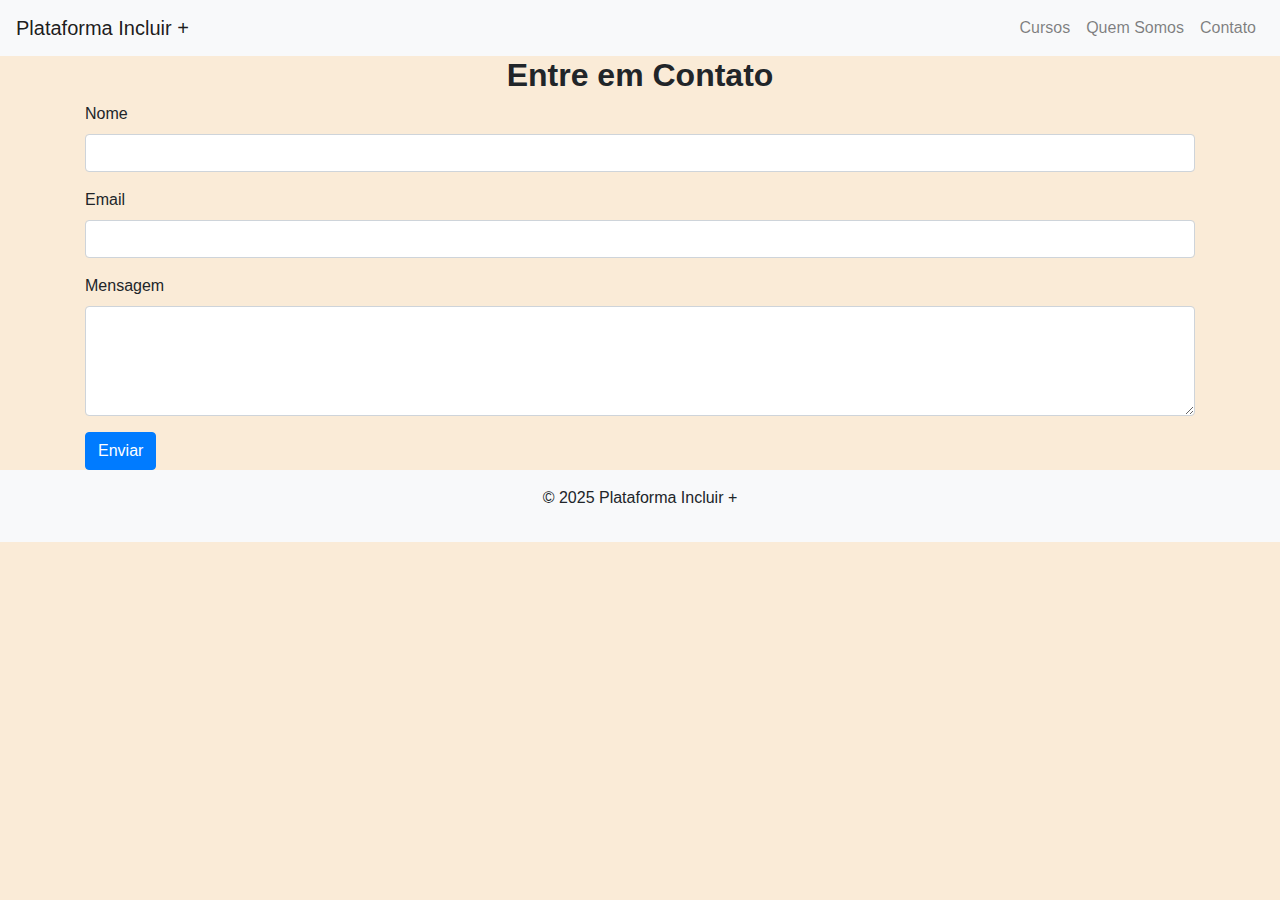
<file: contato.html>
<!DOCTYPE html>
<html lang="pt-BR">
<head>
    <meta charset="UTF-8">
    <meta name="viewport" content="width=device-width, initial-scale=1.0">
    <title>Contato | Incluir +</title>
    <link rel="stylesheet" href="https://stackpath.bootstrapcdn.com/bootstrap/4.5.2/css/bootstrap.min.css">
    <link rel="stylesheet" href="styles.css">
</head>
<body>
   <nav class="navbar navbar-expand-lg navbar-light bg-light">
    <a class="navbar-brand" href="index.html">Plataforma Incluir +</a>
    <button class="navbar-toggler" type="button" data-toggle="collapse" data-target="#navbarNav">
        <span class="navbar-toggler-icon"></span>
    </button>
    <div class="collapse navbar-collapse" id="navbarNav">
        <ul class="navbar-nav ml-auto">
            <li class="nav-item"><a class="nav-link" href="produtos.html">Cursos</a></li>
            <li class="nav-item"><a class="nav-link" href="quem_somos.html">Quem Somos</a></li>
            <li class="nav-item"><a class="nav-link" href="contato.html">Contato</a></li>
        </ul>
    </div>
</nav>

    <div class="container">
        <h2 class="text-center">Entre em Contato</h2>
        <form>
            <div class="form-group">
                <label for="nome">Nome</label>
                <input type="text" class="form-control" id="nome" required>
            </div>
            <div class="form-group">
                <label for="email">Email</label>
                <input type="email" class="form-control" id="email" required>
            </div>
            <div class="form-group">
                <label for="mensagem">Mensagem</label>
                <textarea class="form-control" id="mensagem" rows="4" required></textarea>
            </div>
            <button type="submit" class="btn btn-primary">Enviar</button>
        </form>
    </div>

    <footer class="bg-light text-center py-3">
        <p>&copy; 2025 Plataforma Incluir +</p>
    </footer>
</body>

</html>
</file>
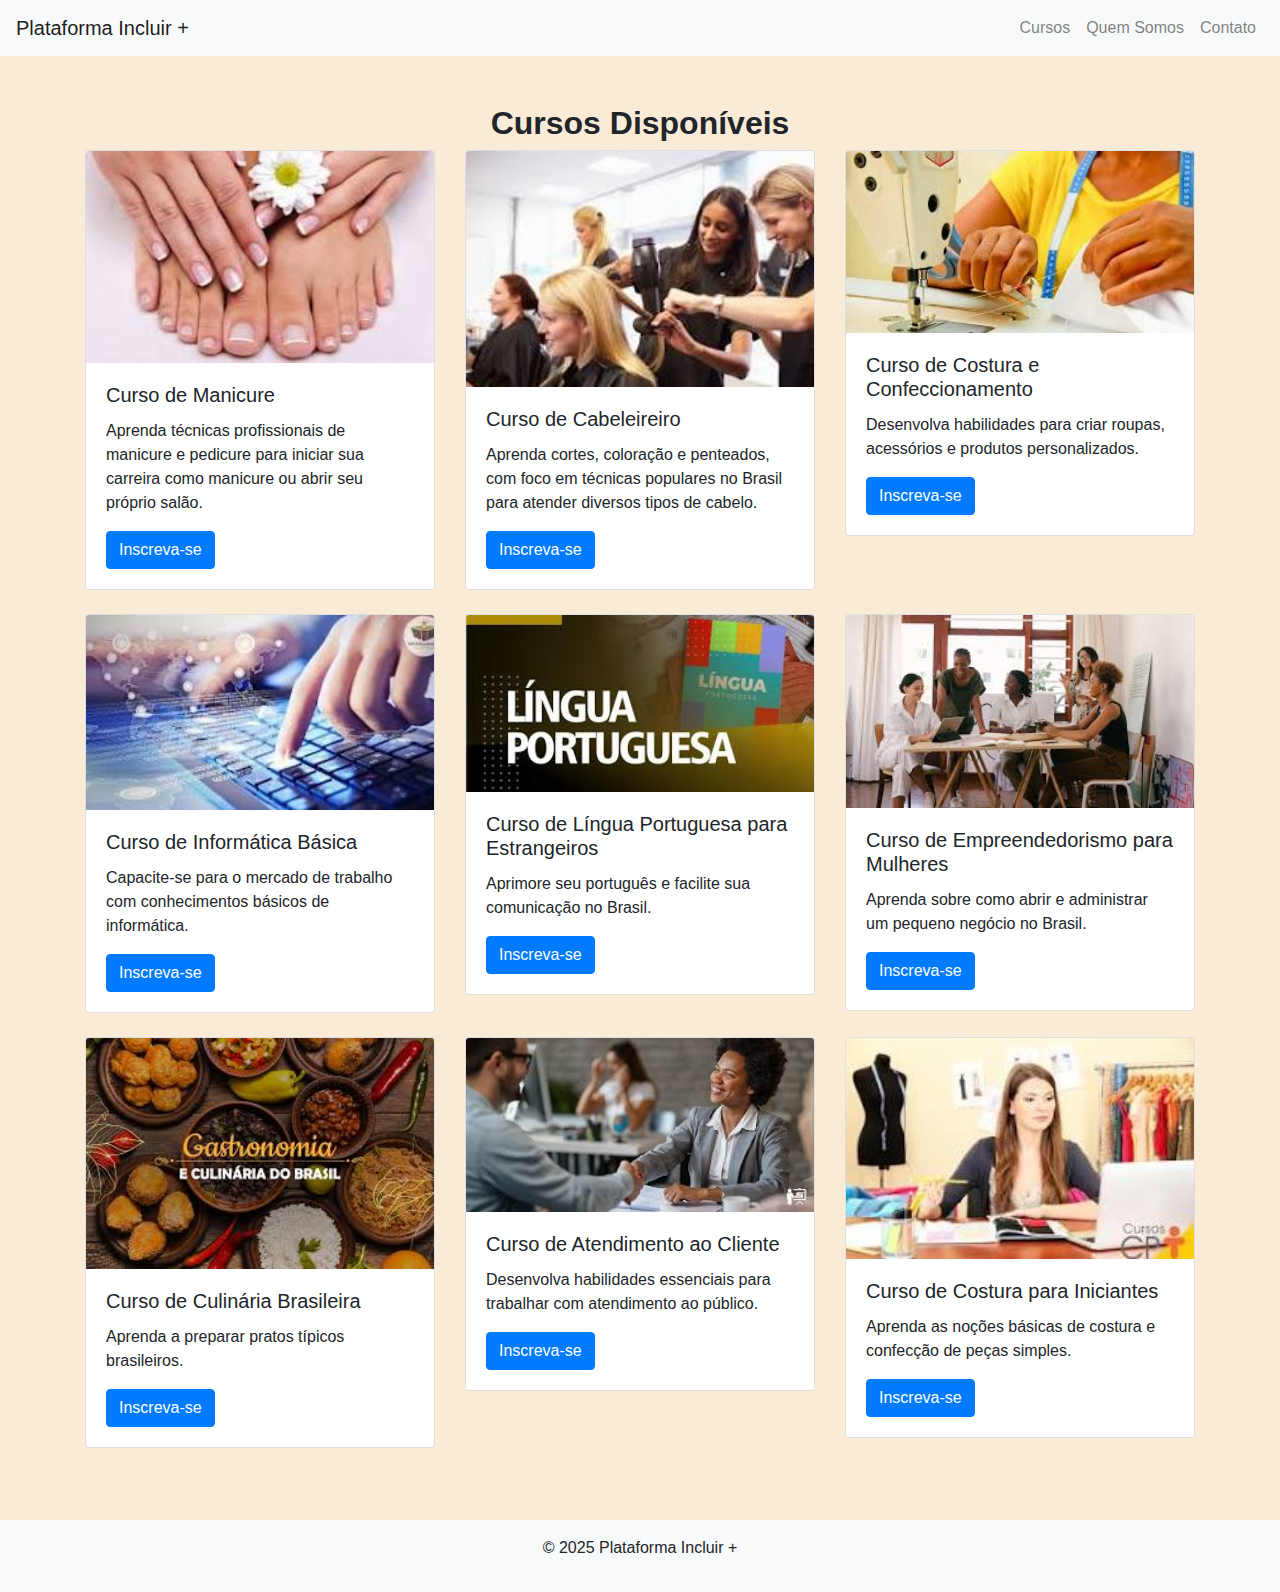
<file: produtos.html>
<!DOCTYPE html>
<html lang="pt-BR">
<head>
    <meta charset="UTF-8">
    <meta name="viewport" content="width=device-width, initial-scale=1.0">
    <title>Cursos | Incluir +</title>
    <link rel="stylesheet" href="https://stackpath.bootstrapcdn.com/bootstrap/4.5.2/css/bootstrap.min.css">
    <link rel="stylesheet" href="styles.css">
</head>
<body>
    <nav class="navbar navbar-expand-lg navbar-light bg-light">
    <a class="navbar-brand" href="index.html">Plataforma Incluir +</a>
    <button class="navbar-toggler" type="button" data-toggle="collapse" data-target="#navbarNav">
        <span class="navbar-toggler-icon"></span>
    </button>
    <div class="collapse navbar-collapse" id="navbarNav">
        <ul class="navbar-nav ml-auto">
            <li class="nav-item"><a class="nav-link" href="produtos.html">Cursos</a></li>
            <li class="nav-item"><a class="nav-link" href="quem_somos.html">Quem Somos</a></li>
            <li class="nav-item"><a class="nav-link" href="contato.html">Contato</a></li>
        </ul>
    </div>
</nav>

    <div class="container my-5">
        <h2 class="text-center">Cursos Disponíveis</h2>
        <div class="row">
            <!-- Curso de Manicure -->
            <div class="col-md-4 col-sm-6 mb-4">
                <div class="card">
                    <img src="assets/manicure.jpg" class="card-img-top" alt="Curso de Manicure">
                    <div class="card-body">
                        <h5 class="card-title">Curso de Manicure</h5>
                        <p class="card-text">Aprenda técnicas profissionais de manicure e pedicure para iniciar sua carreira como manicure ou abrir seu próprio salão.</p>
                        <a href="#" class="btn btn-primary">Inscreva-se</a>
                    </div>
                </div>
            </div>
    
            <!-- Curso de Cabeleireiro -->
            <div class="col-md-4 col-sm-6 mb-4">
                <div class="card">
                    <img src="assets/cabeleireiro.jpg" class="card-img-top" alt="Curso de Cabeleireiro">
                    <div class="card-body">
                        <h5 class="card-title">Curso de Cabeleireiro</h5>
                        <p class="card-text">Aprenda cortes, coloração e penteados, com foco em técnicas populares no Brasil para atender diversos tipos de cabelo.</p>
                        <a href="#" class="btn btn-primary">Inscreva-se</a>
                    </div>
                </div>
            </div>
    
            <!-- Curso de Costura e Confeccionamento -->
            <div class="col-md-4 col-sm-6 mb-4">
                <div class="card">
                    <img src="assets/corteCostura.jpg" class="card-img-top" alt="Curso de Costura">
                    <div class="card-body">
                        <h5 class="card-title">Curso de Costura e Confeccionamento</h5>
                        <p class="card-text">Desenvolva habilidades para criar roupas, acessórios e produtos personalizados.</p>
                        <a href="#" class="btn btn-primary">Inscreva-se</a>
                    </div>
                </div>
            </div>
        </div>
    
        <div class="row">
            <!-- Curso de Informática Básica -->
            <div class="col-md-4 col-sm-6 mb-4">
                <div class="card">
                    <img src="assets/informatica.jpg" class="card-img-top" alt="Curso de Informática">
                    <div class="card-body">
                        <h5 class="card-title">Curso de Informática Básica</h5>
                        <p class="card-text">Capacite-se para o mercado de trabalho com conhecimentos básicos de informática.</p>
                        <a href="#" class="btn btn-primary">Inscreva-se</a>
                    </div>
                </div>
            </div>
    
            <!-- Curso de Língua Portuguesa para Estrangeiros -->
            <div class="col-md-4 col-sm-6 mb-4">
                <div class="card">
                    <img src="assets/LPortuguesa.jpg" class="card-img-top" alt="Curso de Português">
                    <div class="card-body">
                        <h5 class="card-title">Curso de Língua Portuguesa para Estrangeiros</h5>
                        <p class="card-text">Aprimore seu português e facilite sua comunicação no Brasil.</p>
                        <a href="#" class="btn btn-primary">Inscreva-se</a>
                    </div>
                </div>
            </div>
    
            <!-- Curso de Empreendedorismo para Mulheres -->
            <div class="col-md-4 col-sm-6 mb-4">
                <div class="card">
                    <img src="assets/empreededoras.jpg" class="card-img-top" alt="Curso de Empreendedorismo">
                    <div class="card-body">
                        <h5 class="card-title">Curso de Empreendedorismo para Mulheres</h5>
                        <p class="card-text">Aprenda sobre como abrir e administrar um pequeno negócio no Brasil.</p>
                        <a href="#" class="btn btn-primary">Inscreva-se</a>
                    </div>
                </div>
            </div>
        </div>
    
        <div class="row">
            <!-- Curso de Culinária Brasileira -->
            <div class="col-md-4 col-sm-6 mb-4">
                <div class="card">
                    <img src="assets/culinária.jpg" class="card-img-top" alt="Curso de Culinária">
                    <div class="card-body">
                        <h5 class="card-title">Curso de Culinária Brasileira</h5>
                        <p class="card-text">Aprenda a preparar pratos típicos brasileiros.</p>
                        <a href="#" class="btn btn-primary">Inscreva-se</a>
                    </div>
                </div>
            </div>
    
            <!-- Curso de Atendimento ao Cliente -->
            <div class="col-md-4 col-sm-6 mb-4">
                <div class="card">
                    <img src="assets/atendimento.jpg" class="card-img-top" alt="Curso de Atendimento">
                    <div class="card-body">
                        <h5 class="card-title">Curso de Atendimento ao Cliente</h5>
                        <p class="card-text">Desenvolva habilidades essenciais para trabalhar com atendimento ao público.</p>
                        <a href="#" class="btn btn-primary">Inscreva-se</a>
                    </div>
                </div>
            </div>
    
            <!-- Curso de Costura para Iniciantes -->
            <div class="col-md-4 col-sm-6 mb-4">
                <div class="card">
                    <img src="assets/costura1.jpg" class="card-img-top" alt="Curso de Costura para Iniciantes">
                    <div class="card-body">
                        <h5 class="card-title">Curso de Costura para Iniciantes</h5>
                        <p class="card-text">Aprenda as noções básicas de costura e confecção de peças simples.</p>
                        <a href="#" class="btn btn-primary">Inscreva-se</a>
                    </div>
                </div>
            </div>
        </div>
    </div>
            
            
    <footer class="bg-light text-center py-3">
        <p>&copy; 2025 Plataforma Incluir +</p>
    </footer>
</body>


</html>
</file>
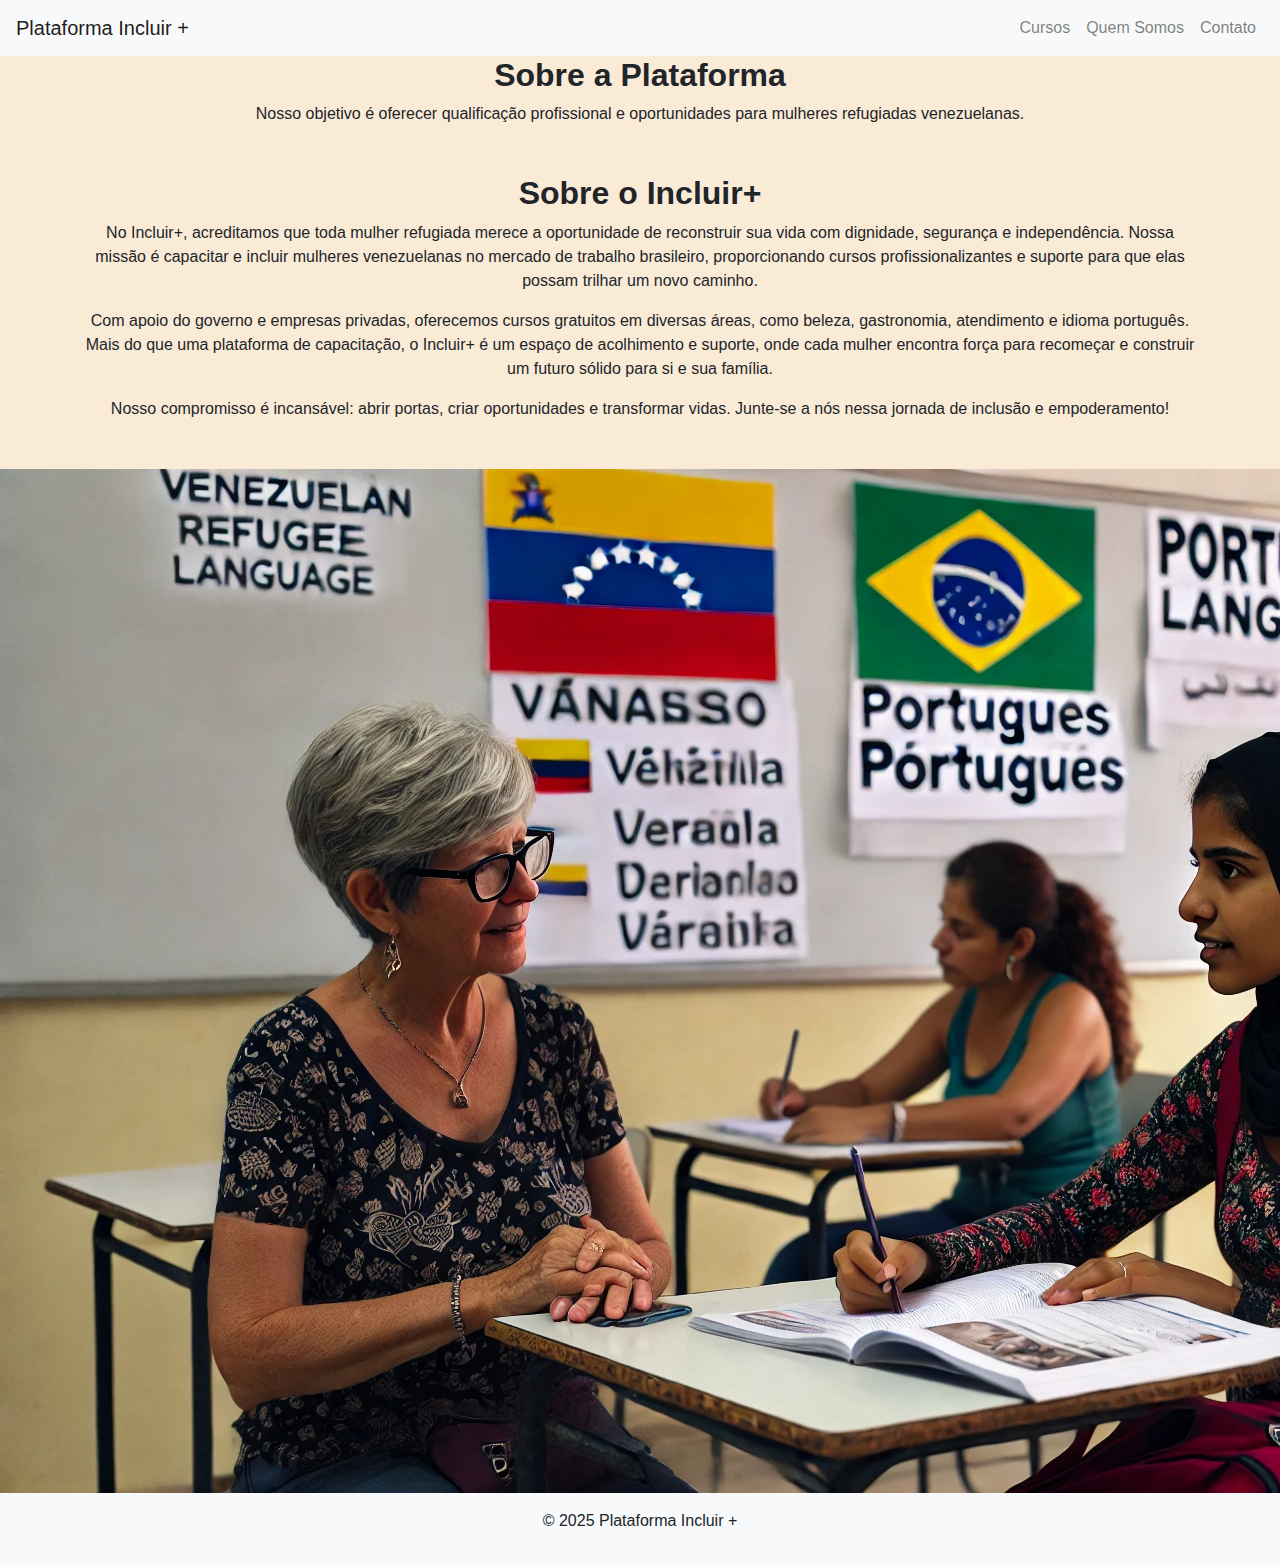
<file: quem_somos.html>
<!DOCTYPE html>
<html lang="pt-BR">
<head>
    <meta charset="UTF-8">
    <meta name="viewport" content="width=device-width, initial-scale=1.0">
    <title>Quem Somos | Incluir +</title>
    <link rel="stylesheet" href="https://stackpath.bootstrapcdn.com/bootstrap/4.5.2/css/bootstrap.min.css">
    <link rel="stylesheet" href="styles.css">
</head>
<body>
   <nav class="navbar navbar-expand-lg navbar-light bg-light">
    <a class="navbar-brand" href="index.html">Plataforma Incluir +</a>
    <button class="navbar-toggler" type="button" data-toggle="collapse" data-target="#navbarNav">
        <span class="navbar-toggler-icon"></span>
    </button>
    <div class="collapse navbar-collapse" id="navbarNav">
        <ul class="navbar-nav ml-auto">
            <li class="nav-item"><a class="nav-link" href="produtos.html">Cursos</a></li>
            <li class="nav-item"><a class="nav-link" href="quem_somos.html">Quem Somos</a></li>
            <li class="nav-item"><a class="nav-link" href="contato.html">Contato</a></li>
        </ul>
    </div>
</nav>

    <div class="container text-center">
        <h2>Sobre a Plataforma</h2>
        <p>Nosso objetivo é oferecer qualificação profissional e oportunidades para mulheres refugiadas venezuelanas.</p>
    </div>

    <div class="container text-center my-5">
        <h2>Sobre o Incluir+</h2>
        <p>No Incluir+, acreditamos que toda mulher refugiada merece a oportunidade de reconstruir sua vida com dignidade, segurança e independência. Nossa missão é capacitar e incluir mulheres venezuelanas no mercado de trabalho brasileiro, proporcionando cursos profissionalizantes e suporte para que elas possam trilhar um novo caminho.</p>
        <p>Com apoio do governo e empresas privadas, oferecemos cursos gratuitos em diversas áreas, como beleza, gastronomia, atendimento e idioma português. Mais do que uma plataforma de capacitação, o Incluir+ é um espaço de acolhimento e suporte, onde cada mulher encontra força para recomeçar e construir um futuro sólido para si e sua família.</p>
        <p>Nosso compromisso é incansável: abrir portas, criar oportunidades e transformar vidas. Junte-se a nós nessa jornada de inclusão e empoderamento!</p>
    </div>

    <img src="assets/img_3.webp" alt="Descrição da imagem">

    <footer class="bg-light text-center py-3">
        <p>&copy; 2025 Plataforma Incluir +</p>
    </footer>
</body>
</html>
</file>
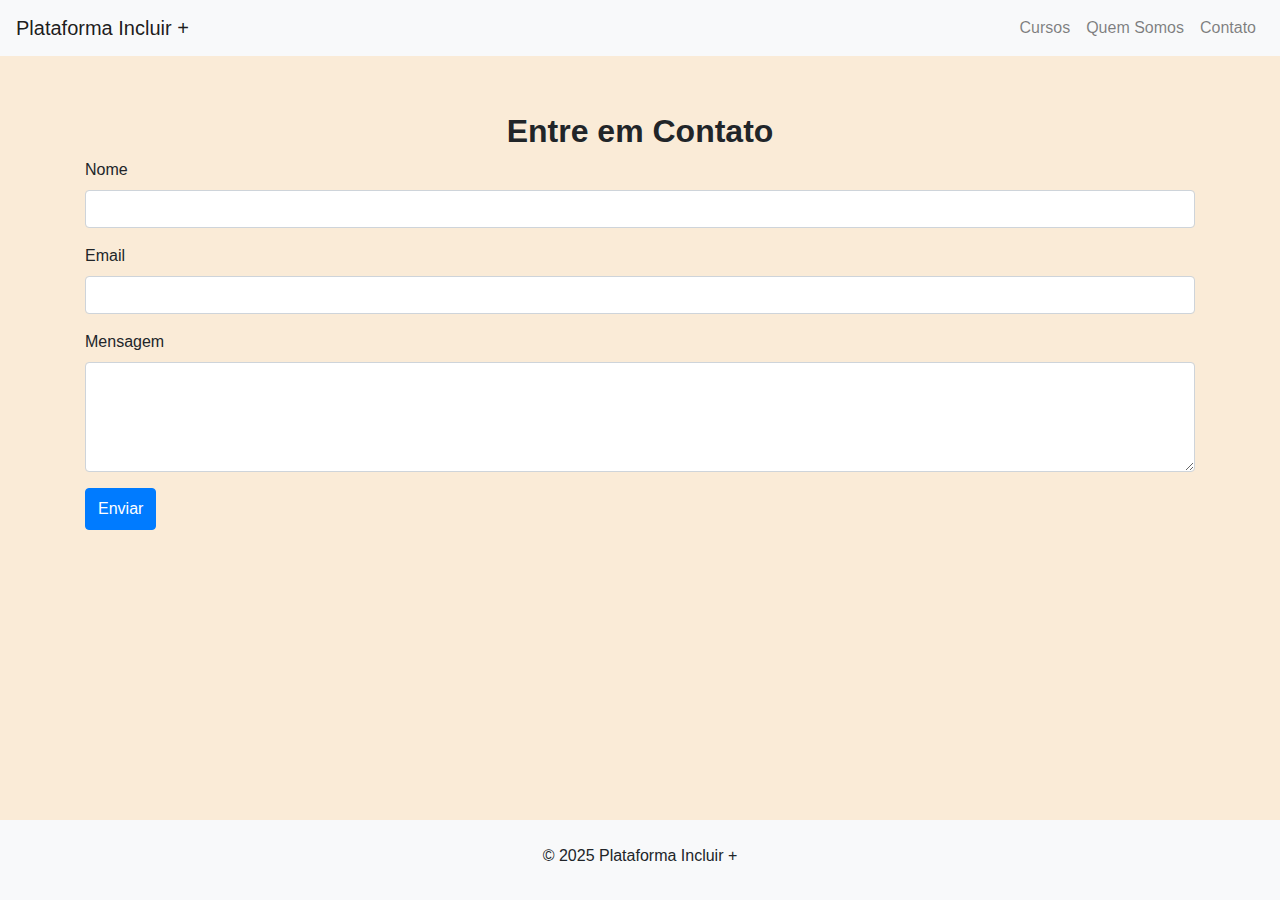
<file: páginas/contato.html>
<!DOCTYPE html>
<html lang="pt-BR">
<head>
    <meta charset="UTF-8">
    <meta name="viewport" content="width=device-width, initial-scale=1.0">
    <title>Contato | Incluir +</title>
    <link rel="stylesheet" href="https://stackpath.bootstrapcdn.com/bootstrap/4.5.2/css/bootstrap.min.css">
    <link rel="stylesheet" href="/styles.css">
</head>
<body>
   <nav class="navbar navbar-expand-lg navbar-light bg-light">
    <a class="navbar-brand" href="/index.html">Plataforma Incluir +</a>
    <button class="navbar-toggler" type="button" data-toggle="collapse" data-target="#navbarNav">
        <span class="navbar-toggler-icon"></span>
    </button>
    <div class="collapse navbar-collapse" id="navbarNav">
        <ul class="navbar-nav ml-auto">
            <li class="nav-item"><a class="nav-link" href="/páginas/produtos.html">Cursos</a></li>
            <li class="nav-item"><a class="nav-link" href="/páginas/quem_somos.html">Quem Somos</a></li>
            <li class="nav-item"><a class="nav-link" href="/páginas/contato.html">Contato</a></li>
        </ul>
    </div>
</nav>

    <div class="container pt-5 pb-5">
        <h2 class="text-center pt-2">Entre em Contato</h2>
        <form>
            <div class="form-group">
                <label for="nome">Nome</label>
                <input type="text" class="form-control" id="nome" required>
            </div>
            <div class="form-group">
                <label for="email">Email</label>
                <input type="email" class="form-control" id="email" required>
            </div>
            <div class="form-group">
                <label for="mensagem">Mensagem</label>
                <textarea class="form-control" id="mensagem" rows="4" required></textarea>
            </div>
            <button type="submit" class="btn btn-primary pt-2 pb-2 text-center">Enviar</button>
        </form>
    </div>

    <footer class="pt-4 bg-light text-center py-3 fixed-bottom">
        <p>&copy; 2025 Plataforma Incluir +</p>
    </footer>
</body>

</html>
</file>
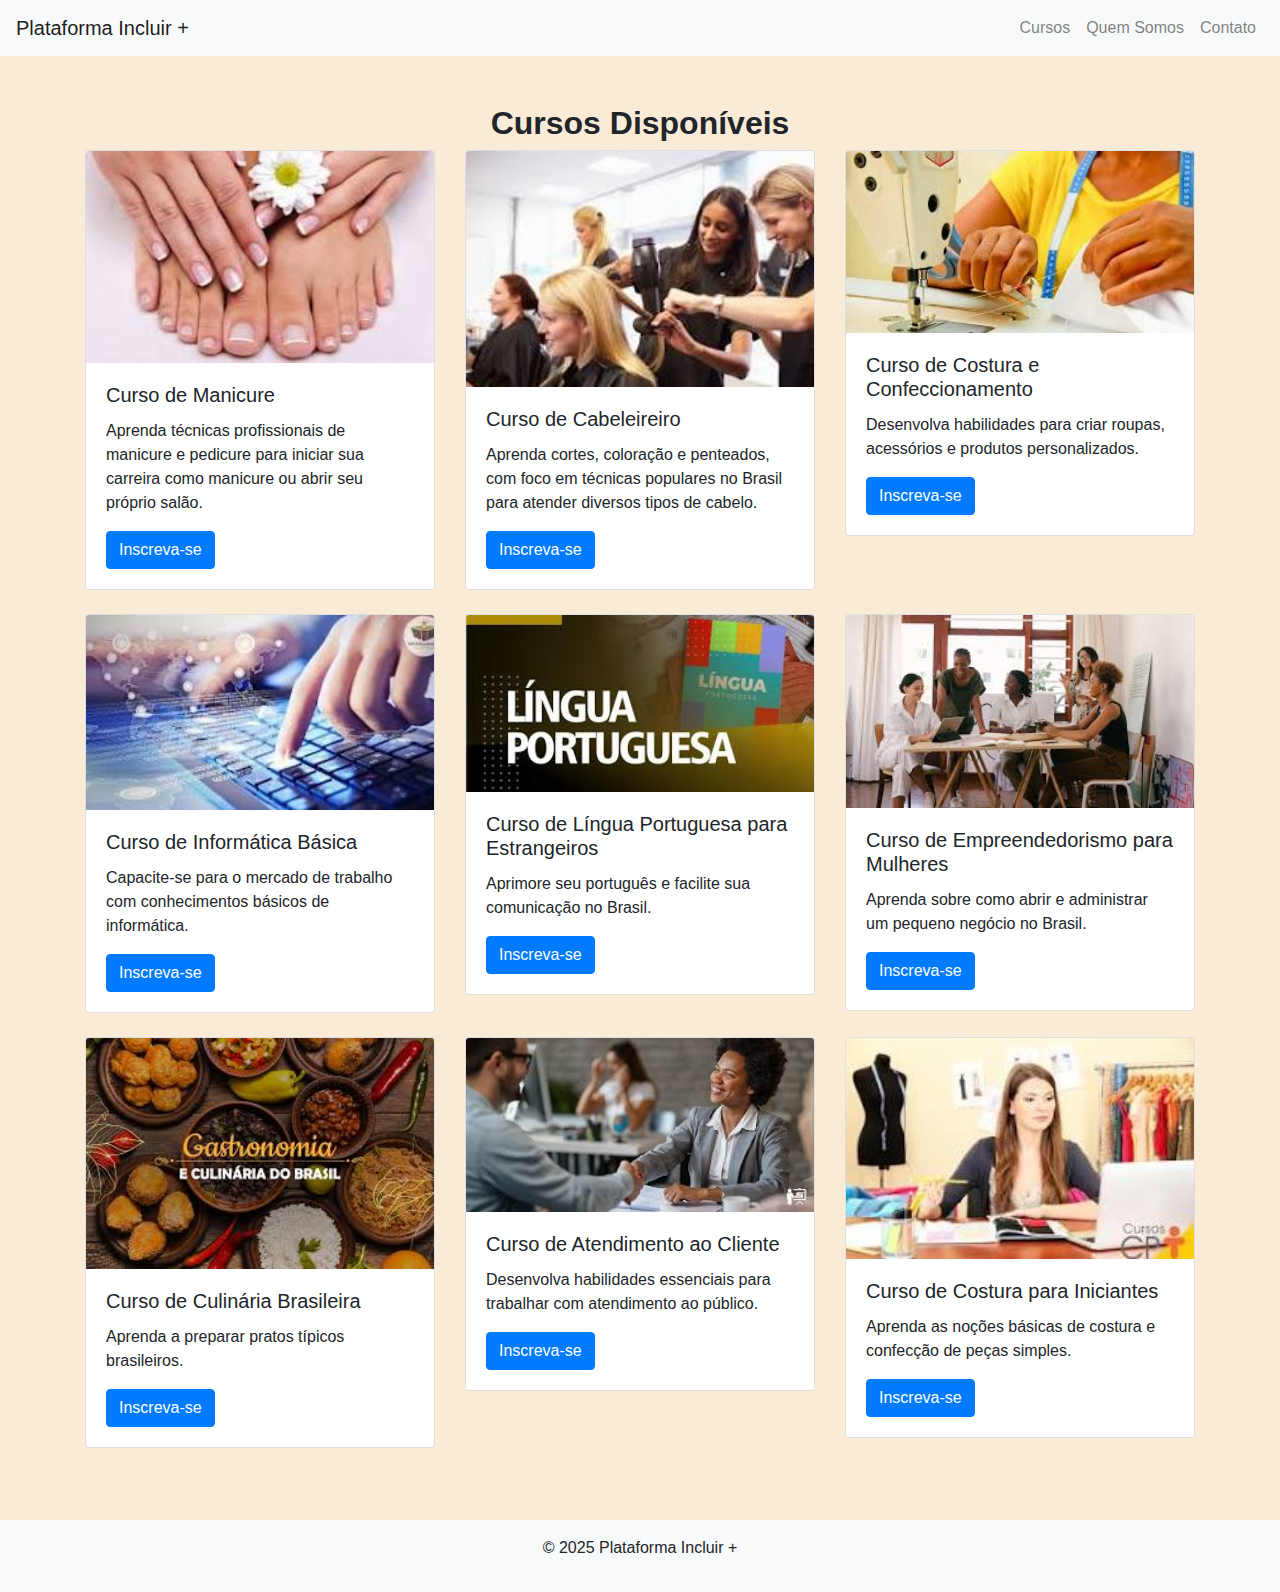
<file: páginas/produtos.html>
<!DOCTYPE html>
<html lang="pt-BR">
<head>
    <meta charset="UTF-8">
    <meta name="viewport" content="width=device-width, initial-scale=1.0">
    <title>Cursos | Incluir +</title>
    <link rel="stylesheet" href="https://stackpath.bootstrapcdn.com/bootstrap/4.5.2/css/bootstrap.min.css">
    <link rel="stylesheet" href="/styles.css">
</head>
<body>
    <nav class="navbar navbar-expand-lg navbar-light bg-light sticky-top">
    <a class="navbar-brand" href="/index.html">Plataforma Incluir +</a>
    <button class="navbar-toggler" type="button" data-toggle="collapse" data-target="#navbarNav">
        <span class="navbar-toggler-icon"></span>
    </button>
    <div class="collapse navbar-collapse" id="navbarNav">
        <ul class="navbar-nav ml-auto">
            <li class="nav-item"><a class="nav-link" href="/páginas/produtos.html">Cursos</a></li>
            <li class="nav-item"><a class="nav-link" href="/páginas/quem_somos.html">Quem Somos</a></li>
            <li class="nav-item"><a class="nav-link" href="/páginas/contato.html">Contato</a></li>
        </ul>
    </div>
</nav>

    <div class="container my-5">
        <h2 class="text-center">Cursos Disponíveis</h2>
        <div class="row">
            <!-- Curso de Manicure -->
            <div class="col-md-4 col-sm-6 mb-4">
                <div class="card">
                    <img src="/assets/manicure.jpg" class="card-img-top" alt="Curso de Manicure">
                    <div class="card-body">
                        <h5 class="card-title">Curso de Manicure</h5>
                        <p class="card-text">Aprenda técnicas profissionais de manicure e pedicure para iniciar sua carreira como manicure ou abrir seu próprio salão.</p>
                        <a href="#" class="btn btn-primary">Inscreva-se</a>
                    </div>
                </div>
            </div>
    
            <!-- Curso de Cabeleireiro -->
            <div class="col-md-4 col-sm-6 mb-4">
                <div class="card">
                    <img src="/assets/cabeleireiro.jpg" class="card-img-top" alt="Curso de Cabeleireiro">
                    <div class="card-body">
                        <h5 class="card-title">Curso de Cabeleireiro</h5>
                        <p class="card-text">Aprenda cortes, coloração e penteados, com foco em técnicas populares no Brasil para atender diversos tipos de cabelo.</p>
                        <a href="#" class="btn btn-primary">Inscreva-se</a>
                    </div>
                </div>
            </div>
    
            <!-- Curso de Costura e Confeccionamento -->
            <div class="col-md-4 col-sm-6 mb-4">
                <div class="card">
                    <img src="/assets/corteCostura.jpg" class="card-img-top" alt="Curso de Costura">
                    <div class="card-body">
                        <h5 class="card-title">Curso de Costura e Confeccionamento</h5>
                        <p class="card-text">Desenvolva habilidades para criar roupas, acessórios e produtos personalizados.</p>
                        <a href="#" class="btn btn-primary">Inscreva-se</a>
                    </div>
                </div>
            </div>
        </div>
    
        <div class="row">
            <!-- Curso de Informática Básica -->
            <div class="col-md-4 col-sm-6 mb-4">
                <div class="card">
                    <img src="/assets/informatica.jpg" class="card-img-top" alt="Curso de Informática">
                    <div class="card-body">
                        <h5 class="card-title">Curso de Informática Básica</h5>
                        <p class="card-text">Capacite-se para o mercado de trabalho com conhecimentos básicos de informática.</p>
                        <a href="#" class="btn btn-primary">Inscreva-se</a>
                    </div>
                </div>
            </div>
    
            <!-- Curso de Língua Portuguesa para Estrangeiros -->
            <div class="col-md-4 col-sm-6 mb-4">
                <div class="card">
                    <img src="/assets/LPortuguesa.jpg" class="card-img-top" alt="Curso de Português">
                    <div class="card-body">
                        <h5 class="card-title">Curso de Língua Portuguesa para Estrangeiros</h5>
                        <p class="card-text">Aprimore seu português e facilite sua comunicação no Brasil.</p>
                        <a href="#" class="btn btn-primary">Inscreva-se</a>
                    </div>
                </div>
            </div>
    
            <!-- Curso de Empreendedorismo para Mulheres -->
            <div class="col-md-4 col-sm-6 mb-4">
                <div class="card">
                    <img src="/assets/empreededoras.jpg" class="card-img-top" alt="Curso de Empreendedorismo">
                    <div class="card-body">
                        <h5 class="card-title">Curso de Empreendedorismo para Mulheres</h5>
                        <p class="card-text">Aprenda sobre como abrir e administrar um pequeno negócio no Brasil.</p>
                        <a href="#" class="btn btn-primary">Inscreva-se</a>
                    </div>
                </div>
            </div>
        </div>
    
        <div class="row">
            <!-- Curso de Culinária Brasileira -->
            <div class="col-md-4 col-sm-6 mb-4">
                <div class="card">
                    <img src="/assets/culinária.jpg" class="card-img-top" alt="Curso de Culinária">
                    <div class="card-body">
                        <h5 class="card-title">Curso de Culinária Brasileira</h5>
                        <p class="card-text">Aprenda a preparar pratos típicos brasileiros.</p>
                        <a href="#" class="btn btn-primary">Inscreva-se</a>
                    </div>
                </div>
            </div>
    
            <!-- Curso de Atendimento ao Cliente -->
            <div class="col-md-4 col-sm-6 mb-4">
                <div class="card">
                    <img src="/assets/atendimento.jpg" class="card-img-top" alt="Curso de Atendimento">
                    <div class="card-body">
                        <h5 class="card-title">Curso de Atendimento ao Cliente</h5>
                        <p class="card-text">Desenvolva habilidades essenciais para trabalhar com atendimento ao público.</p>
                        <a href="#" class="btn btn-primary">Inscreva-se</a>
                    </div>
                </div>
            </div>
    
            <!-- Curso de Costura para Iniciantes -->
            <div class="col-md-4 col-sm-6 mb-4">
                <div class="card">
                    <img src="/assets/costura1.jpg" class="card-img-top" alt="Curso de Costura para Iniciantes">
                    <div class="card-body">
                        <h5 class="card-title">Curso de Costura para Iniciantes</h5>
                        <p class="card-text">Aprenda as noções básicas de costura e confecção de peças simples.</p>
                        <a href="#" class="btn btn-primary">Inscreva-se</a>
                    </div>
                </div>
            </div>
        </div>
    </div>
            
            
    <footer class="bg-light text-center py-3">
        <p>&copy; 2025 Plataforma Incluir +</p>
    </footer>
</body>


</html>
</file>
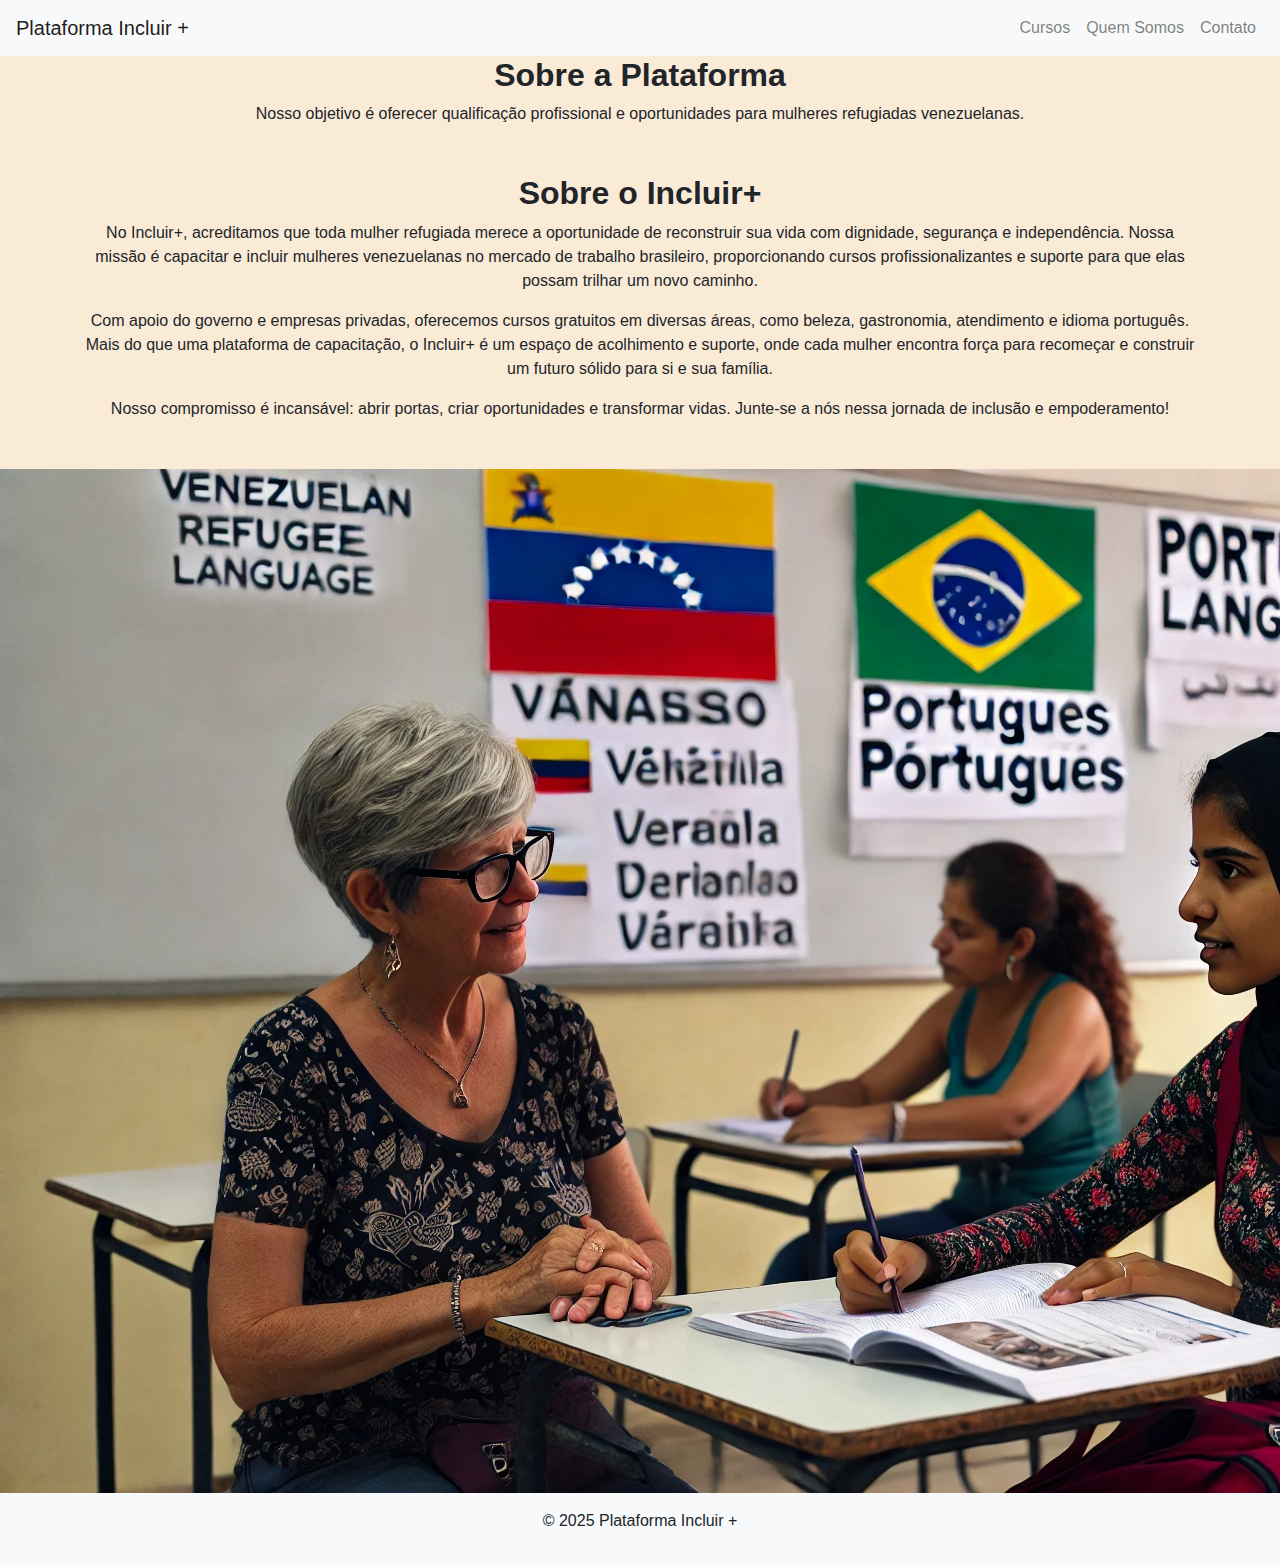
<file: páginas/quem_somos.html>
<!DOCTYPE html>
<html lang="pt-BR">
<head>
    <meta charset="UTF-8">
    <meta name="viewport" content="width=device-width, initial-scale=1.0">
    <title>Quem Somos | Incluir +</title>
    <link rel="stylesheet" href="https://stackpath.bootstrapcdn.com/bootstrap/4.5.2/css/bootstrap.min.css">
    <link rel="stylesheet" href="/styles.css">
</head>
<body>
   <nav class="navbar navbar-expand-lg navbar-light bg-light">
    <a class="navbar-brand" href="/index.html">Plataforma Incluir +</a>
    <button class="navbar-toggler" type="button" data-toggle="collapse" data-target="#navbarNav">
        <span class="navbar-toggler-icon"></span>
    </button>
    <div class="collapse navbar-collapse" id="navbarNav">
        <ul class="navbar-nav ml-auto">
            <li class="nav-item"><a class="nav-link" href="/páginas/produtos.html">Cursos</a></li>
            <li class="nav-item"><a class="nav-link" href="/páginas/quem_somos.html">Quem Somos</a></li>
            <li class="nav-item"><a class="nav-link" href="/páginas/contato.html">Contato</a></li>
        </ul>
    </div>
</nav>

    <div class="container text-center">
        <h2>Sobre a Plataforma</h2>
        <p>Nosso objetivo é oferecer qualificação profissional e oportunidades para mulheres refugiadas venezuelanas.</p>
    </div>

    <div class="container text-center my-5">
        <h2>Sobre o Incluir+</h2>
        <p>No Incluir+, acreditamos que toda mulher refugiada merece a oportunidade de reconstruir sua vida com dignidade, segurança e independência. Nossa missão é capacitar e incluir mulheres venezuelanas no mercado de trabalho brasileiro, proporcionando cursos profissionalizantes e suporte para que elas possam trilhar um novo caminho.</p>
        <p>Com apoio do governo e empresas privadas, oferecemos cursos gratuitos em diversas áreas, como beleza, gastronomia, atendimento e idioma português. Mais do que uma plataforma de capacitação, o Incluir+ é um espaço de acolhimento e suporte, onde cada mulher encontra força para recomeçar e construir um futuro sólido para si e sua família.</p>
        <p>Nosso compromisso é incansável: abrir portas, criar oportunidades e transformar vidas. Junte-se a nós nessa jornada de inclusão e empoderamento!</p>
    </div>

    <img src="/assets/img_3.webp" alt="Descrição da imagem">

    <footer class="bg-light text-center py-3">
        <p>&copy; 2025 Plataforma Incluir +</p>
    </footer>
</body>
</html>
</file>
<file: styles.css>
@media (max-width: 768px) {
    .jumbotron img {
        width: 100%;
        height: auto;
    }
}

@media (max-width: 576px) {
    .col-sm-6 {
        flex: 0 0 100%;
        max-width: 100%;
    }
}

@media (max-width: 576px) {
    button.btn {
        width: 100%;
    }
}

@media (max-width: 576px) {
    h1 {
        font-size: 1.5rem;
    }
    h2 {
        font-size: 1.2rem;
    }
    p {
        font-size: 1rem;
    }
}



body {
    background-color: antiquewhite;
    font-family: Arial, sans-serif;
}

header {
    background-image: url('assets/header-bg.jpg');
    background-size: cover;
    background-position: center;
}

h1, h2 {
    font-weight: bold;
}

#cursos .card {
    margin-bottom: 20px;
}

.oportunidades {
    text-align: end;
}
</file>
